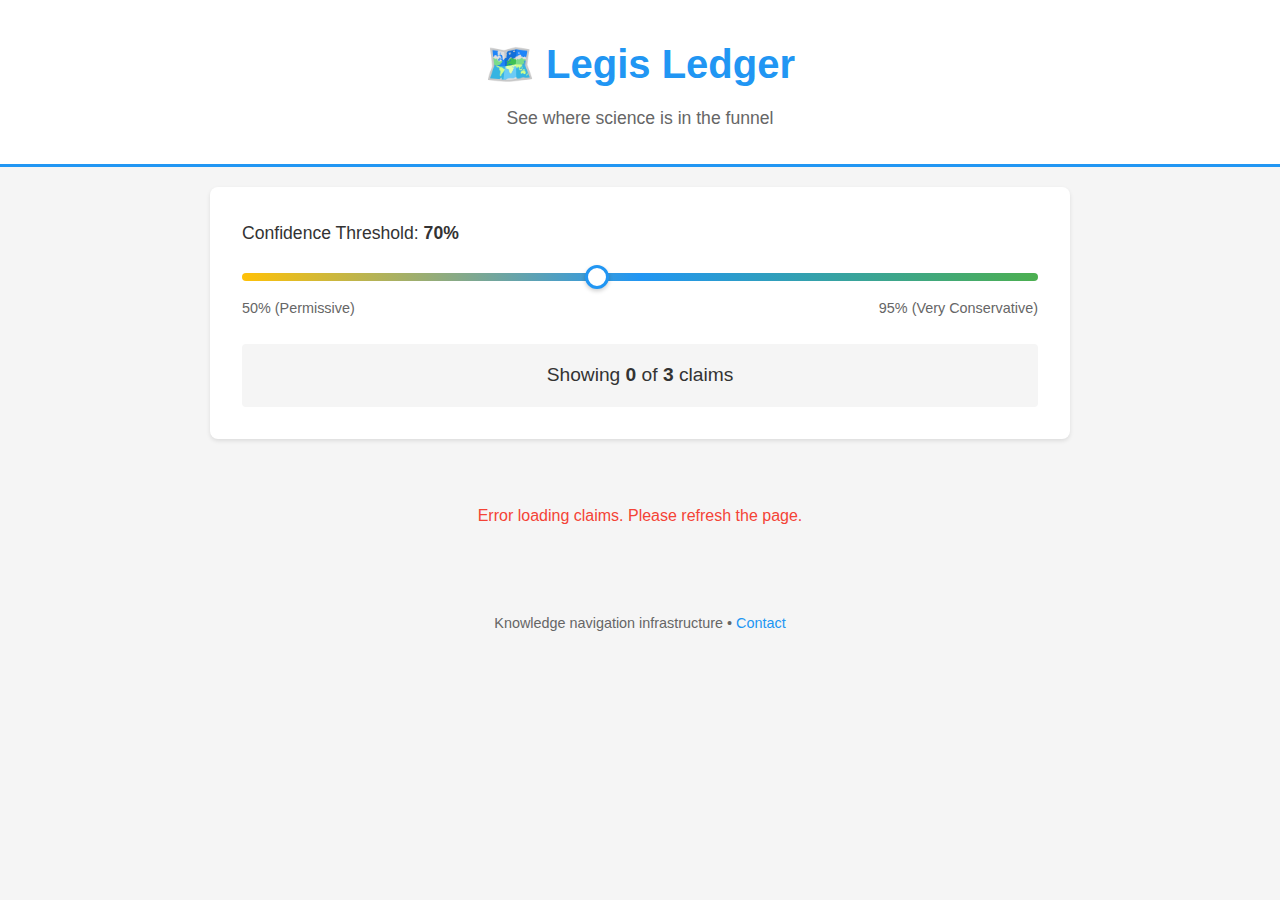
<file: public/index.html>
<!DOCTYPE html>
<html lang="en">
<head>
    <meta charset="UTF-8">
    <meta name="viewport" content="width=device-width, initial-scale=1.0">
    <title>Legis Ledger - Knowledge Navigation</title>
    <link rel="stylesheet" href="css/style.css">
</head>
<body>
    <header>
        <h1>🗺️ Legis Ledger</h1>
        <p class="tagline">See where science is in the funnel</p>
    </header>

    <main>
        <section class="controls">
            <div class="slider-container">
                <label for="threshold">
                    Confidence Threshold: 
                    <strong id="threshold-value">70%</strong>
                </label>
                <input 
                    type="range" 
                    id="threshold" 
                    min="50" 
                    max="95" 
                    value="70" 
                    step="5"
                >
                <div class="range-labels">
                    <span>50% (Permissive)</span>
                    <span>95% (Very Conservative)</span>
                </div>
            </div>

            <div class="summary">
                Showing <strong id="visible-count">0</strong> of 
                <strong id="total-count">0</strong> claims
            </div>
        </section>

        <section id="claims-list" class="claims-container">
            <p class="loading">Loading claims...</p>
        </section>
    </main>

    <footer>
        <p>
            Knowledge navigation infrastructure • 
            <a href="mailto:founder@legisledger.com">Contact</a>
        </p>
    </footer>

    <script src="js/app.js"></script>
</body>
</html>
</file>
<file: public/css/style.css>
/* Legis Ledger MVP Styles */

* {
    margin: 0;
    padding: 0;
    box-sizing: border-box;
}

:root {
    --color-primary: #2196F3;
    --color-success: #4CAF50;
    --color-warning: #FFC107;
    --color-error: #F44336;
    --color-text: #333;
    --color-text-light: #666;
    --color-border: #ddd;
    --color-bg: #f5f5f5;
    --spacing: 20px;
}

body {
    font-family: -apple-system, BlinkMacSystemFont, 'Segoe UI', Roboto, 
                 'Helvetica Neue', Arial, sans-serif;
    line-height: 1.6;
    color: var(--color-text);
    background: var(--color-bg);
}

/* Header */
header {
    background: white;
    border-bottom: 3px solid var(--color-primary);
    padding: 2rem;
    text-align: center;
}

h1 {
    color: var(--color-primary);
    font-size: 2.5rem;
    margin-bottom: 0.5rem;
}

.tagline {
    color: var(--color-text-light);
    font-size: 1.1rem;
}

/* Main Content */
main {
    max-width: 900px;
    margin: 0 auto;
    padding: var(--spacing);
}

/* Controls */
.controls {
    background: white;
    border-radius: 8px;
    padding: 2rem;
    margin-bottom: 2rem;
    box-shadow: 0 2px 4px rgba(0,0,0,0.1);
}

.slider-container {
    margin-bottom: 1.5rem;
}

.slider-container label {
    display: block;
    margin-bottom: 1rem;
    font-size: 1.1rem;
}

input[type="range"] {
    width: 100%;
    height: 8px;
    border-radius: 4px;
    background: linear-gradient(to right, 
        #FFC107 0%, 
        #2196F3 50%, 
        #4CAF50 100%);
    outline: none;
    -webkit-appearance: none;
}

input[type="range"]::-webkit-slider-thumb {
    -webkit-appearance: none;
    appearance: none;
    width: 24px;
    height: 24px;
    border-radius: 50%;
    background: white;
    border: 3px solid var(--color-primary);
    cursor: pointer;
    box-shadow: 0 2px 4px rgba(0,0,0,0.2);
}

input[type="range"]::-moz-range-thumb {
    width: 24px;
    height: 24px;
    border-radius: 50%;
    background: white;
    border: 3px solid var(--color-primary);
    cursor: pointer;
    box-shadow: 0 2px 4px rgba(0,0,0,0.2);
}

.range-labels {
    display: flex;
    justify-content: space-between;
    margin-top: 0.5rem;
    font-size: 0.9rem;
    color: var(--color-text-light);
}

.summary {
    text-align: center;
    font-size: 1.2rem;
    padding: 1rem;
    background: var(--color-bg);
    border-radius: 4px;
}

.credibility-bar {
    display: grid;
    grid-template-columns: repeat(auto-fit, minmax(250px, 1fr));
    gap: 1.5rem;
    padding: 2rem;
    background: #f8f9fa;
    border-radius: 8px;
    margin-bottom: 2rem;
}

.credibility-item {
    display: flex;
    flex-direction: column;
    gap: 0.25rem;
}

.credibility-item strong {
    color: #667eea;
    font-size: 1rem;
}

.credibility-item span {
    color: #666;
    font-size: 0.9rem;
}

.institutions-section {
    background: linear-gradient(135deg, #667eea 0%, #764ba2 100%);
    color: white;
    padding: 4rem 2rem;
    margin-top: 4rem;
}

.institutions-section h2 {
    text-align: center;
    font-size: 2.5rem;
    margin-bottom: 1rem;
}

.lead {
    text-align: center;
    font-size: 1.25rem;
    max-width: 800px;
    margin: 0 auto 3rem;
    opacity: 0.95;
}

.institution-benefits {
    display: grid;
    grid-template-columns: repeat(auto-fit, minmax(280px, 1fr));
    gap: 2rem;
    margin-bottom: 3rem;
}

.benefit {
    background: rgba(255, 255, 255, 0.1);
    padding: 2rem;
    border-radius: 8px;
    backdrop-filter: blur(10px);
}

.benefit h3 {
    font-size: 1.5rem;
    margin-bottom: 0.5rem;
}

.cta-section {
    text-align: center;
}

.btn-primary {
    display: inline-block;
    background: white;
    color: #667eea;
    padding: 1rem 3rem;
    border-radius: 6px;
    font-size: 1.25rem;
    font-weight: 600;
    text-decoration: none;
    transition: transform 0.2s;
}

.btn-primary:hover {
    transform: translateY(-2px);
    box-shadow: 0 4px 12px rgba(0,0,0,0.2);
}

.cta-note {
    margin-top: 1rem;
    opacity: 0.8;
    font-size: 0.9rem;
}

.funnel-wrapper {
    background: white;
    border-radius: 8px;
    padding: 2rem;
    margin-bottom: 2rem;
    box-shadow: 0 2px 4px rgba(0,0,0,0.1);
    overflow-x: auto;
}

.funnel-wrapper svg {
    display: block;
    margin: 0 auto;
    max-width: 100%;
    height: auto;
}

.claim-dot {
    cursor: pointer;
    transition: r 0.2s, stroke-width 0.2s;
}

.claim-dot:hover {
    r: 12;
    stroke-width: 3;
}

/* Mobile responsive */
@media (max-width: 768px) {
    .funnel-wrapper {
        padding: 1rem;
    }
}

.section-header {
    display: flex;
    justify-content: space-between;
    align-items: center;
    margin-bottom: 1rem;
}

.btn-expand {
    padding: 0.5rem 1rem;
    background: #f5f5f5;
    border: 1px solid #ddd;
    border-radius: 4px;
    cursor: not-allowed;
    opacity: 0.5;
}

.btn-expand:not([disabled]) {
    cursor: pointer;
    opacity: 1;
    background: #2196F3;
    color: white;
}

/* Claims */
.claims-container {
    display: flex;
    flex-direction: column;
    gap: 1.5rem;
}

.claim {
    background: white;
    border-radius: 8px;
    padding: 1.5rem;
    box-shadow: 0 2px 4px rgba(0,0,0,0.1);
    transition: transform 0.2s, box-shadow 0.2s;
}

.claim:hover {
    transform: translateY(-2px);
    box-shadow: 0 4px 8px rgba(0,0,0,0.15);
}

.claim-header h3 {
    margin-bottom: 1rem;
    color: var(--color-text);
    font-size: 1.3rem;
}

.claim-meta {
    display: flex;
    flex-wrap: wrap;
    gap: 0.75rem;
    margin-bottom: 1rem;
}

.claim-dot {
    cursor: pointer;
    transition: opacity 0.3s ease, r 0.2s ease, stroke-width 0.2s ease;
}

.claim-dot:hover {
    r: 12;
    stroke-width: 3;
}

/* Faded dots have different hover */
.claim-dot[style*="opacity: 0.2"]:hover {
    opacity: 0.5 !important; /* Slightly more visible on hover */
}

.grade {
    padding: 0.25rem 0.75rem;
    border-radius: 4px;
    font-weight: 600;
    font-size: 0.9rem;
    color: white;
}

.grade-aplus { background: #2E7D32; }
.grade-a { background: #4CAF50; }
.grade-b { background: #2196F3; }
.grade-c { background: #FFC107; color: #333; }
.grade-d { background: #FF9800; }

.confidence {
    padding: 0.25rem 0.75rem;
    background: var(--color-bg);
    border-radius: 4px;
    color: var(--color-text-light);
    font-size: 0.9rem;
}

.domain {
    padding: 0.25rem 0.75rem;
    background: var(--color-bg);
    border-radius: 4px;
    color: var(--color-text-light);
    font-size: 0.9rem;
    text-transform: capitalize;
}

.claim-actions {
    margin-top: 1rem;
}

.btn-primary {
    display: inline-block;
    padding: 0.75rem 1.5rem;
    background: var(--color-primary);
    color: white;
    text-decoration: none;
    border-radius: 4px;
    font-weight: 500;
    transition: background 0.2s;
}

.btn-primary:hover {
    background: #1976D2;
}

/* Empty States */
.empty-state {
    text-align: center;
    padding: 3rem;
    background: white;
    border-radius: 8px;
}

.empty-state .hint {
    color: var(--color-text-light);
    margin-top: 0.5rem;
}

.loading, .error {
    text-align: center;
    padding: 2rem;
    color: var(--color-text-light);
}

.error {
    color: var(--color-error);
}

/* Footer */
footer {
    text-align: center;
    padding: 2rem;
    color: var(--color-text-light);
    font-size: 0.9rem;
}

footer a {
    color: var(--color-primary);
    text-decoration: none;
}

footer a:hover {
    text-decoration: underline;
}

/* Responsive */
@media (max-width: 768px) {
    h1 {
        font-size: 2rem;
    }
    
    main {
        padding: 1rem;
    }
    
    .controls {
        padding: 1.5rem;
    }
    
    .claim {
        padding: 1rem;
    }
}
</file>
